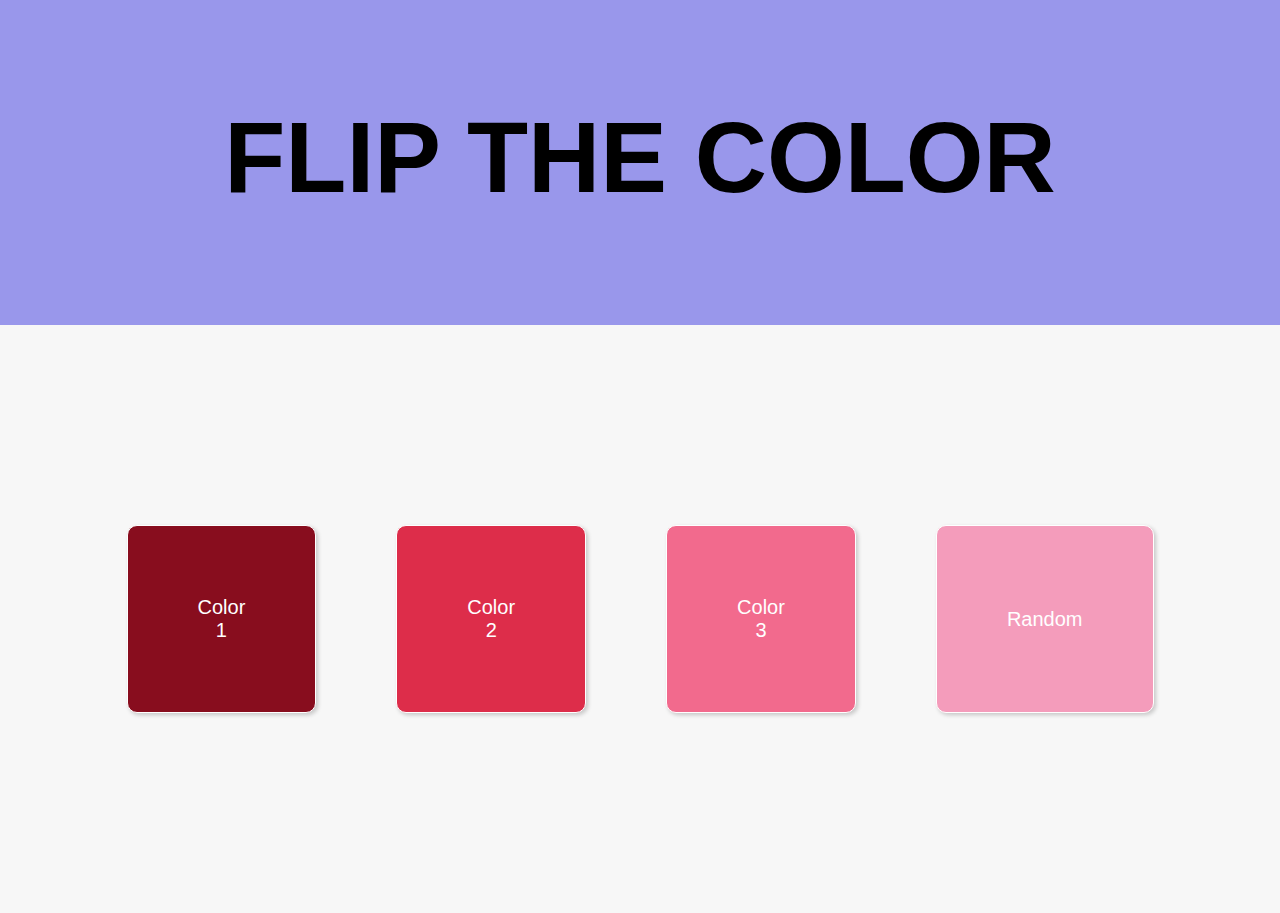
<file: Flip_color/index.html>
<!DOCTYPE html>
<html lang="en">
<head>
    <meta charset="UTF-8">
    <meta name="viewport" content="width=device-width, initial-scale=1.0">
    <title>Document</title>
    <link rel="stylesheet" href="style.css">
</head>
<body>
    

<h1> FLIP THE COLOR  <h1> 


<div id="all_button"> 
    <button id = "T1" onclick="setColor('Brown')"> Color 1</button>
    <button id = "T2" onclick="setColor('red')"> Color 2</button>
    <button id = "T3" onclick="setColor('pink')"> Color 3</button>
    <button id = "T4" onclick= "randomColor()"> Random  </button> 
</div>


    <script src="index.js" charset="UTF-8"></script>
</body>
</html>
</file>
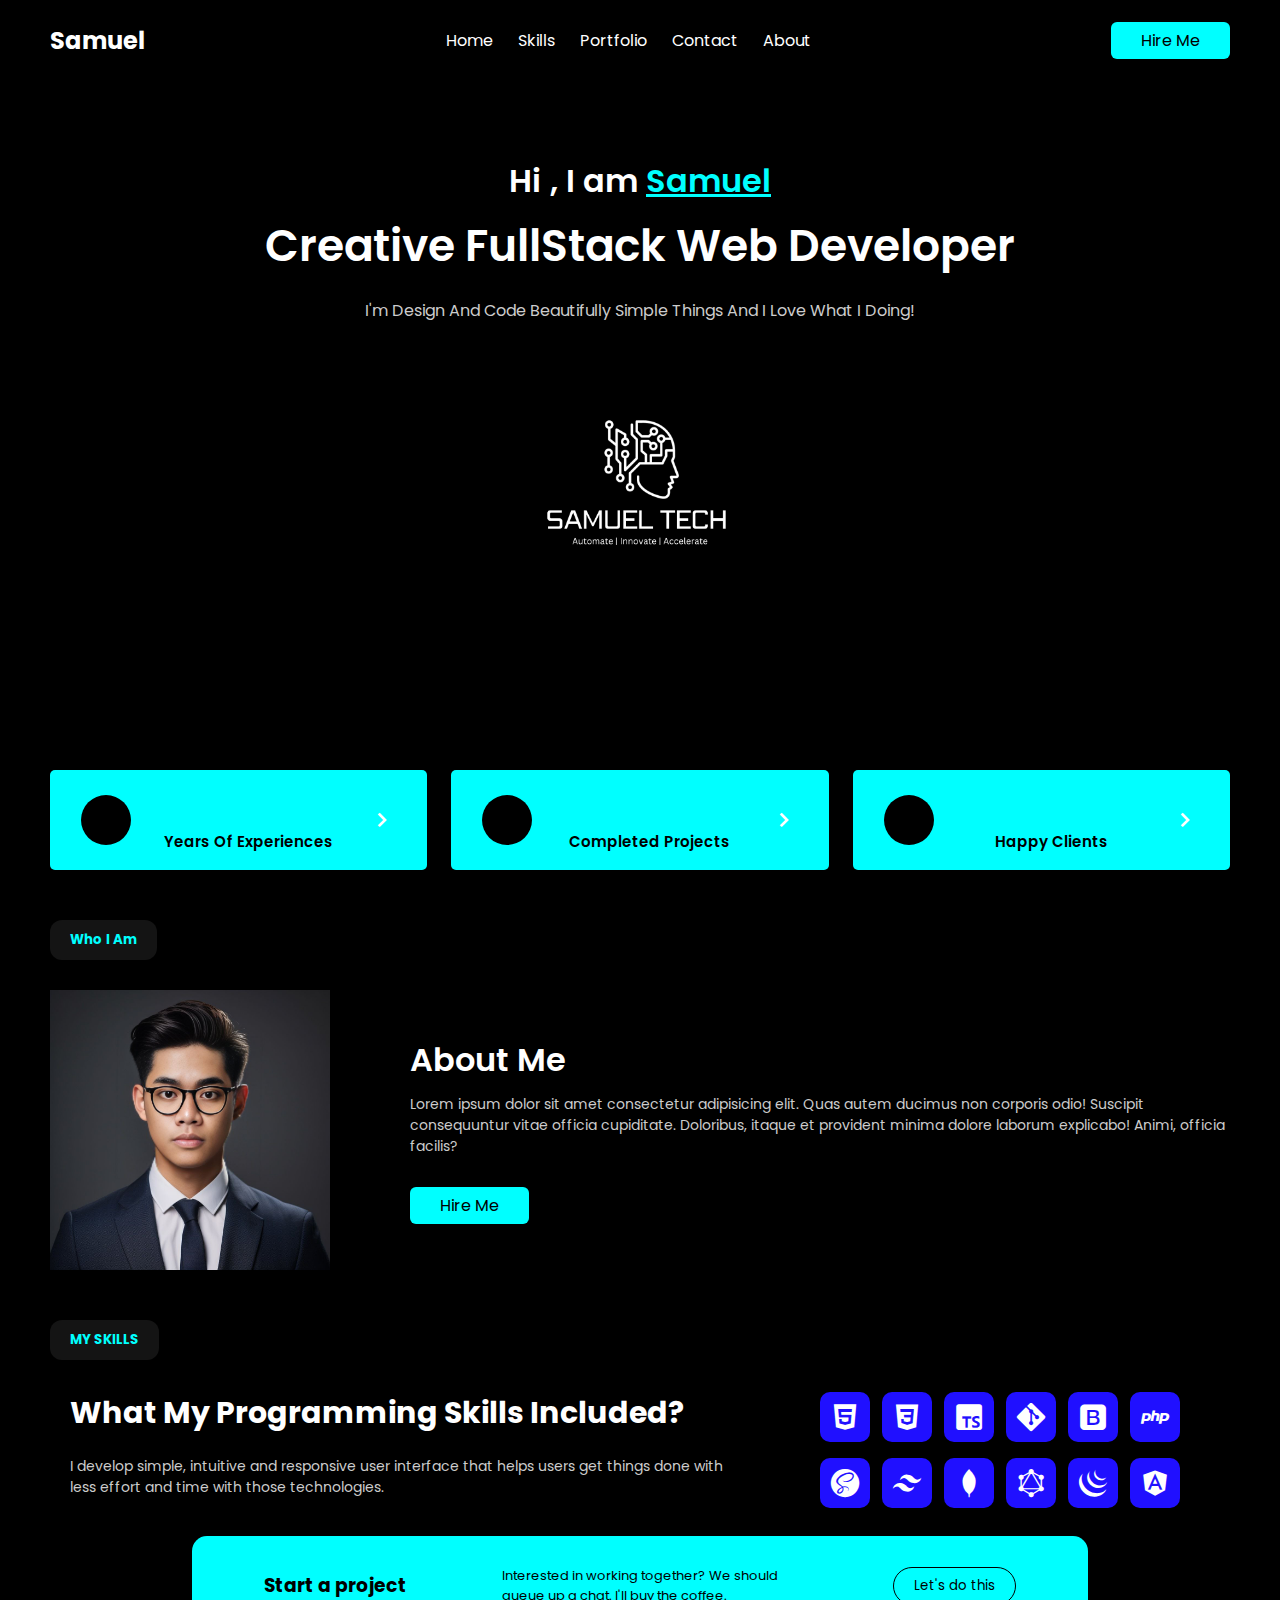
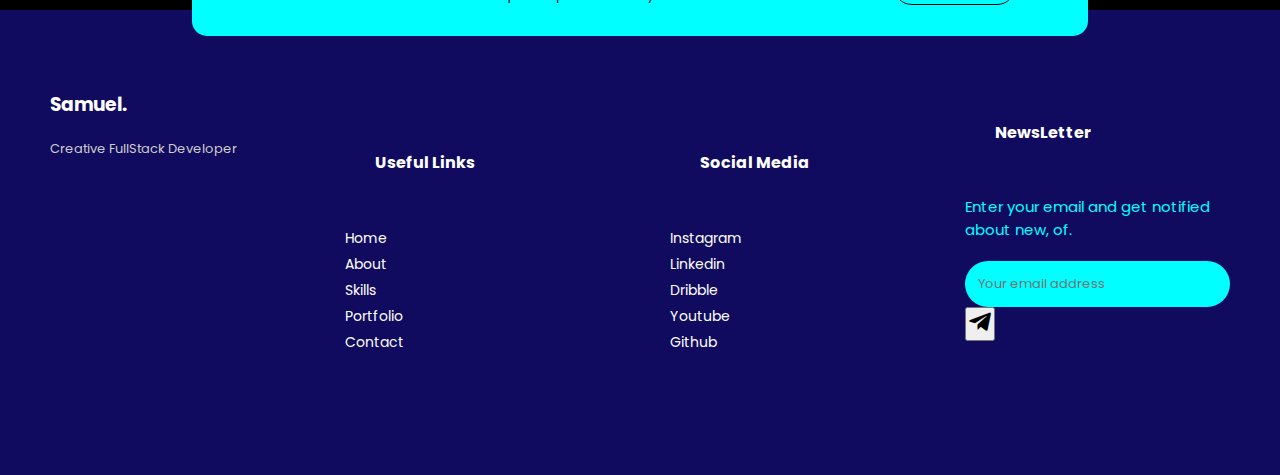
<file: MY_Portfolio/index.html>
<!DOCTYPE html>
<html lang="en">
<head>
    <meta charset="UTF-8">
    <meta name="viewport" content="width=device-width, initial-scale=1.0">
    <title>Interface</title>
    <link href='https://unpkg.com/boxicons@2.1.4/css/boxicons.min.css' rel='stylesheet'>
    <link rel="stylesheet" href="index.css">
    <link rel="stylesheet" href="https://cdnjs.cloudflare.com/ajax/libs/font-awesome/6.4.2/css/all.min.css">

</head>
<body>
    <div class="navbar"> 
        <h2> Samuel </h2> 
        <ul> 
            <li><a href="#">Home</a> </li>
            <li><a href="#">Skills</a> </li> 
            <li><a href="#">Portfolio</a> </li> 
            <li><a href="#">Contact</a> </li>
            <li><a href="#">About</a></li> 
        </ul> 
        <button class="hire-btn">Hire Me</button>
    </div> 

    <div class="main"> 
        <h4> Hi , I am <span> Samuel </span> </h4>
        <p class="title"> Creative FullStack Web Developer </p> 
        <p class="subtitle"> I'm Design And Code Beautifully Simple Things And I Love What I Doing! </p> 
<img src="2.png">
</div>

<div class="gurantee"> 
    <div class="item"> 
        <div class="icon"> 
            <i class='bx bxs-bank'></i>
    </div>
    <div class="info"> 
        <h3> +5</h3>
        <p> Years Of Experiences</p>
    </div> 
    <i class='bx bx-chevron-right' ></i>
</div>


<div class="item"> 
    <div class="icon"> 
        <i class='bx bx-check-circle' ></i>
</div>
<div class="info"> 
    <h3> +100</h3>
    <p> Completed Projects</p>
</div> 
<i class='bx bx-chevron-right' ></i>
</div>


<div class="item"> 
    <div class="icon"> 
        <i class='bx bx-happy-heart-eyes'></i>
</div>
<div class="info"> 
    <h3> +50</h3>
    <p> Happy Clients</p>
</div> 

<i class='bx bx-chevron-right' ></i>
</div>
</div>
 
    <h5 class="seprator"> Who I Am</h5>
    <div class="about"> 
        <img src="Pic.jpg">
        <div class="info"> 
            <h3> About Me </h3> 
            <p> Lorem ipsum dolor sit amet consectetur adipisicing elit.
                 Quas autem ducimus non corporis odio! Suscipit consequuntur
                  vitae officia cupiditate. Doloribus, itaque et provident minima 
                  dolore laborum explicabo! Animi, officia facilis?</p> 

            <button class="hire-btn"> Hire Me </button> 
            </div> 
        </div>
        <h5 class="seprator"> MY SKILLS </h5>
    <div class="skills">
        <div class="left"> 
            <div class="info"> 
                <h3> What My Programming Skills Included? </h3> 
                <p> 
                    I develop simple, intuitive and responsive user interface that helps users get things done with less 
                    effort and time with those technologies. 
                </p> 
            </div>
      
    </div> 
   
    <div class="right">
        <div class="item">
            <i class='bx bxl-html5'></i>
        </div>
        <div class="item">
            <i class='bx bxl-css3'></i>
        </div>
        <div class="item">
            <i class='bx bxl-typescript'></i>
        </div>
        <div class="item">
            <i class='bx bxl-git'></i>
        </div>
        <div class="item">
            <i class='bx bxl-bootstrap'></i>
        </div>
        <div class="item">
            <i class='bx bxl-php'></i>
        </div>
        <div class="item">
            <i class='bx bxl-sass'></i>
        </div>
        <div class="item">
            <i class='bx bxl-tailwind-css'></i>
        </div>
        <div class="item">
            <i class='bx bxl-mongodb'></i>
        </div>
        <div class="item">
            <i class='bx bxl-graphql'></i>
        </div>
        <div class="item">
            <i class='bx bxl-jquery'></i>
        </div>
        <div class="item">
            <i class='bx bxl-angular'></i>
        </div>
    </div>

</div>

<footer> 
    <div class="start"> 
        <h3> Start a project</h3> 
        <p> Interested in working together? We should queue up a chat. I'll buy the coffee.</p>
        <button> Let's do this</button>
    </div>
    
    <div class="cols"> 
        <div class="about-col"> 
            <h3> Samuel.</h3>
            <p> Creative FullStack Developer</p>
    </div>

    <div class="links-col"> 
        <h4> Useful Links</h4> 
        <a href="#"> Home </a>
        <a href="#"> About</a>
        <a href="#"> Skills</a>
        <a href="#"> Portfolio</a> 
        <a href="#"> Contact </a> 
    </div> 

    <div class="links-col"> 
        <h4> Social Media </h4> 
        <a href="#">Instagram</a>
        <a href="#">Linkedin</a>
        <a href="#">Dribble</a>
        <a href="#">Youtube</a>
        <a href="#">Github</a>
    </div>

    <div class="news-col"> 
        <h4> NewsLetter</h4> 
        <p> Enter your email and get notified about new, of.</p>

        <form> 
            <input type="email" placeholder="Your email address"> 
            <button><i class='bx bxl-telegram'></i></button> 
        </form> 
    </div>
</div> 

</footer>

</body>

</html>
</file>
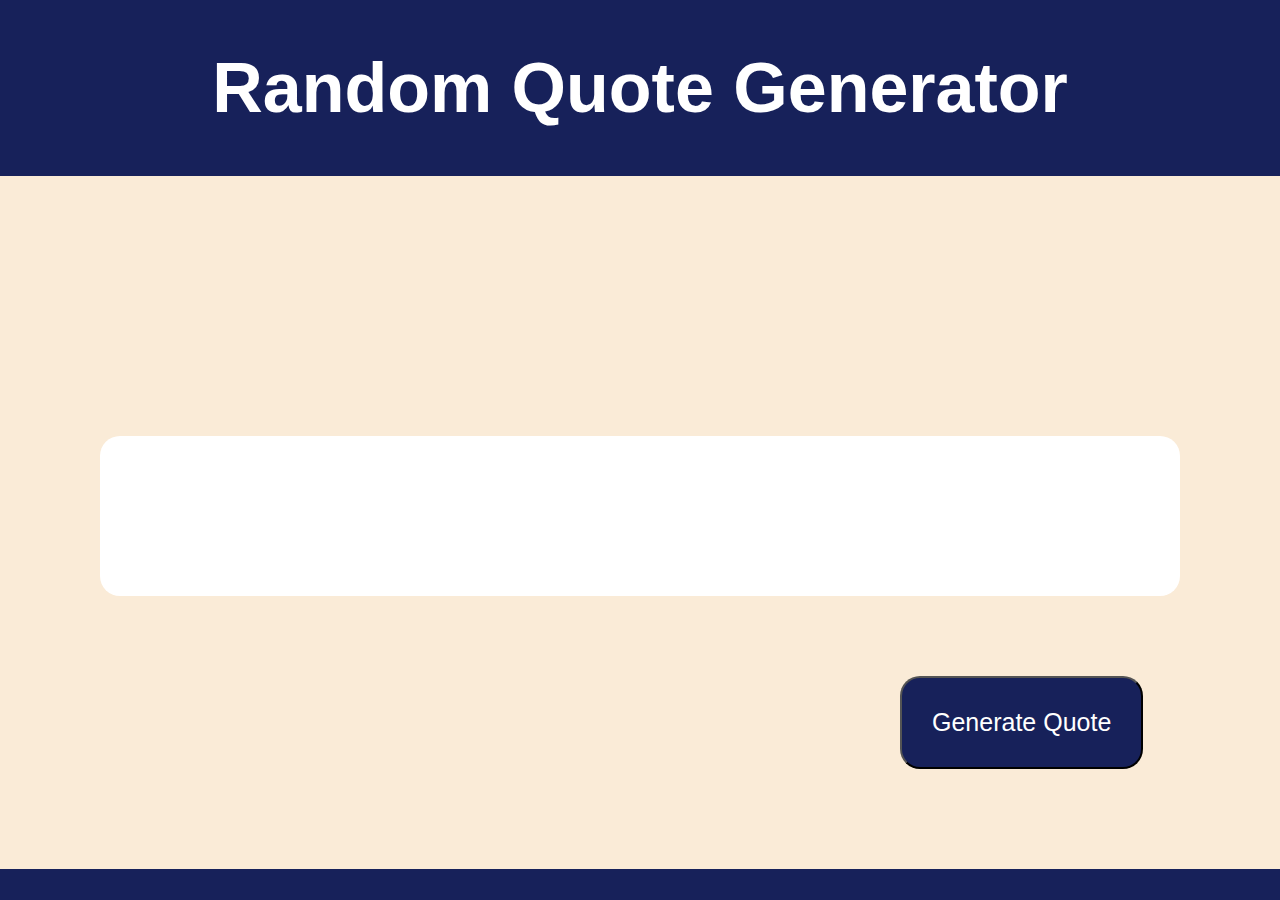
<file: Quote_Generator/index.html>
<!DOCTYPE html>
<html lang="en">
<head>
    <meta charset="UTF-8">
    <meta name="viewport" content="width=device-width, initial-scale=1.0">
    <title>Random Quote Generator</title>
    <link rel="stylesheet" href="style.css">


</head>
<body>
    
<h1> Random Quote Generator </h1>

<div id= "frame"> 
<p id="quote"></p> 
<button onclick = "generateQuote()"> Generate Quote </button> 
</div>
    <script src="index.js" charset="UTF-8"></script>
</body>
</html>
</file>
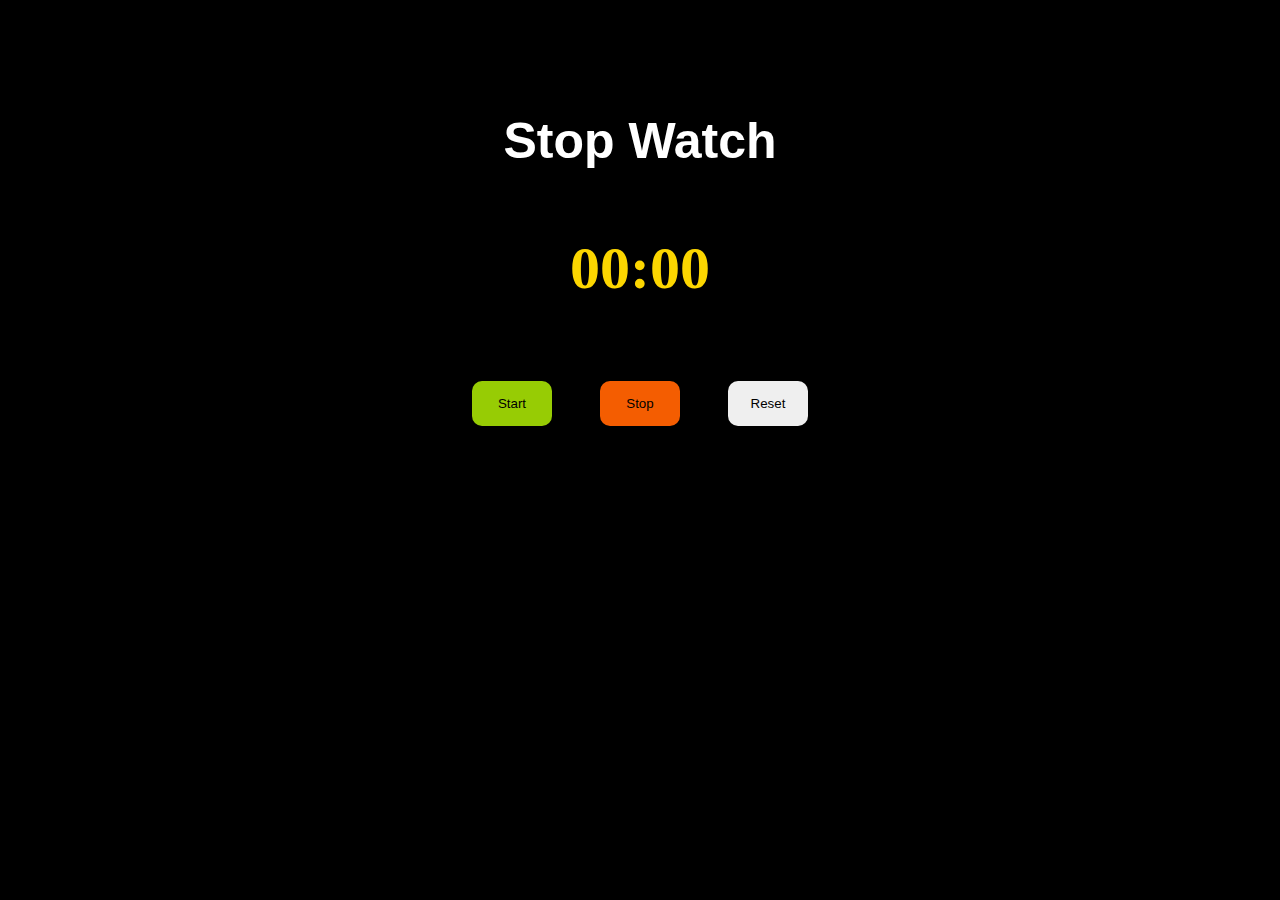
<file: Timer/index.html>
<!DOCTYPE html>
<html lang="en">
<head>
    <meta charset="UTF-8">
    <meta name="viewport" content="width=device-width, initial-scale=1.0">
    <title>Timer Clock</title>
    <link rel="stylesheet" href="style.css">
</head>
<body>

    <h3>Stop Watch </h3>
   
    <h1 id="time"> 00:00 </h1> 

    <div id="frame"> 
    <button id ="Start" onclick="startClock()"> Start</button>
    <button id ="Stop" onclick="stopClock()"> Stop </button> 
    <button id ="Reset" onclick="resetClock()">Reset </button>
</div>

    <script src="index.js" charset="UTF-8"> </script>
</body>
</html>
</file>
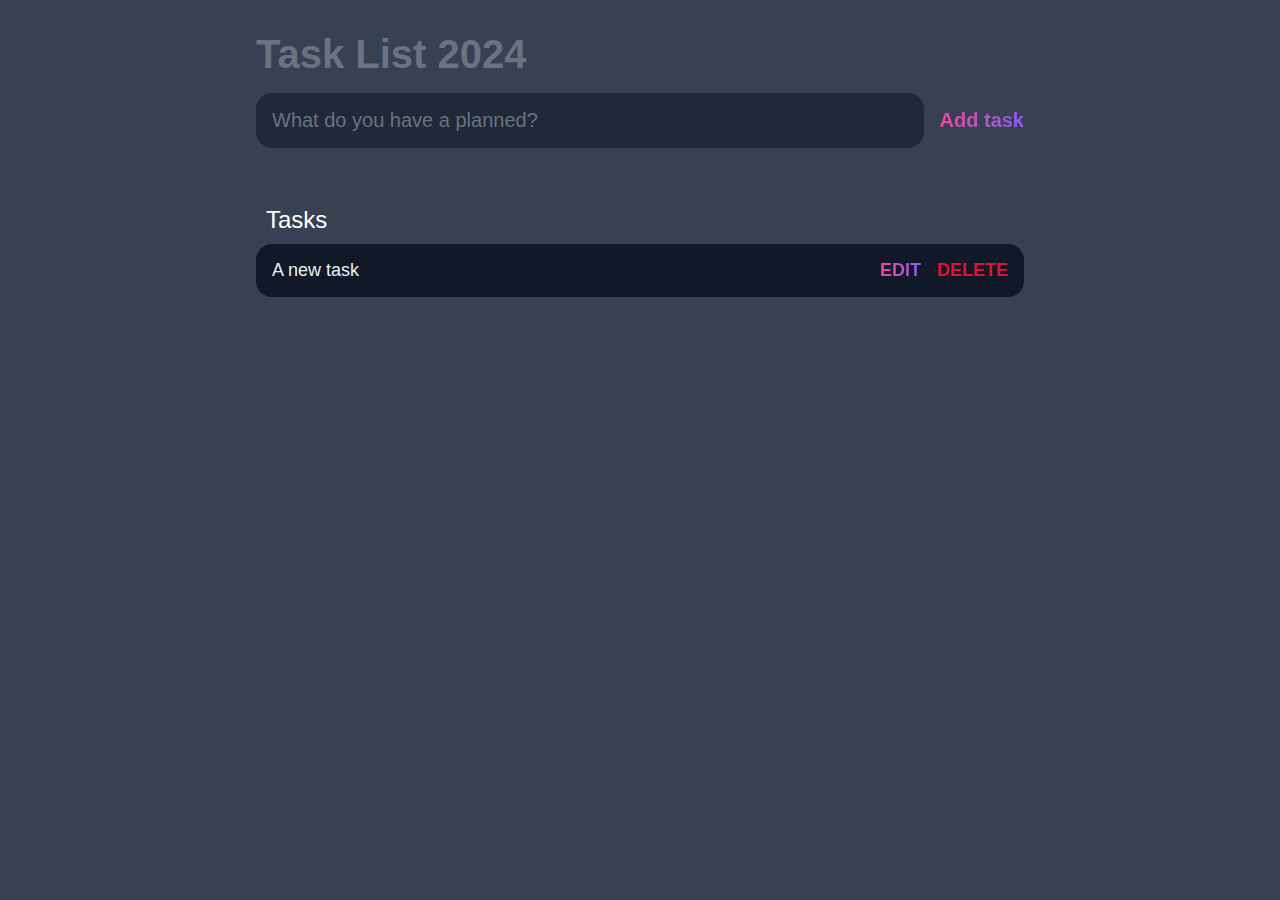
<file: Do_list/Dolist.html>
<!DOCTYPE html>
<html lang="en">
<head>
    <meta charset="UTF-8">
    <meta name="viewport" content="width=device-width, initial-scale=1.0">
    <title>Do_List</title>
    <link rel="stylesheet" href="style.css">
</head>
<body>
    
    <header> 
        <h1> Task List 2024 </h1>
        <form id ="new-task-form"> 
            <input 
                    type = "text"
                    name = "new-task-input"
                    id = "new-task-input"
                    placeholder="What do you have a planned? "/> 
                    
            <input 
                    type = "submit"
                    id = "new-task-submit"
                    value="Add task" />         
        </form>
    </header> 
    <main > 
        <section class = "task-list"> 
            <h2 class= "heading2"> Tasks</h2>
            <div id="tasks"> 

                <div class="task"> 
                    <div class="content"> 
                        <input 
                                type="text"
                                class="text"
                                value="A new task"
                                readonly>
                </div>
                <div class="actions"> 
                    <button class="edit"> Edit </button>
                    <button class="delete"> Delete </button>

                    </div>
                </div>
            </div>
        </section>
    </main>


<script src="scritp.js" > </script> 

</body>
</html>
</file>
<file: Flip_color/style.css>
*{
    margin: 0px;
    padding: 0px; 
}


body{ 
    color: whitesmoke;
}

h1{ 
    display: flex;
    justify-content: center ;
    gap: 5rem ; 
    margin-top: 100px;
    color: black;
    font-family: sans-serif; 
    font-size: 100px;

}

#all_button{ 
    display: flex;
    justify-content: center ;
    gap: 5rem ; 
    margin-top: 10px;
    background-color: rgb(247, 247, 247);
    padding: 200px;
    border-radius: 40px;
    
}


#T1 { 
    padding: 70px;
    border-radius: 10px;
    border:1px solid white; 
    background-color: #880D1E;
    box-shadow: 2px 2px 4px rgba(0, 0, 0, 0.2);
    font-family: 'Segoe UI', Tahoma, Geneva, Verdana, sans-serif;
    font-size: 20px;
    color: rgb(255, 255, 255);

}

#T2 { 
    padding: 70px;
    border-radius: 10px;
    border:1px solid white; 
    background-color:#DD2D4A; 
    box-shadow: 2px 2px 4px rgba(0, 0, 0, 0.2);
    font-family: 'Segoe UI', Tahoma, Geneva, Verdana, sans-serif;
    font-size: 20px;
    color: rgb(255, 255, 255);
}

#T3 { 
    padding: 70px;
    border-radius: 10px;
    border:0.1px solid white; 
    background-color: #F26A8D;
    box-shadow: 2px 2px 4px rgba(0, 0, 0, 0.2);
    font-family: 'Segoe UI', Tahoma, Geneva, Verdana, sans-serif;
    font-size: 20px;
    color: rgb(255, 255, 255);

}

#T4 { 
    padding: 70px;
    border-radius: 10px;
    border:0.1px solid white; 
    background-color: #f49cbb;
    box-shadow: 2px 2px 4px rgba(0, 0, 0, 0.2);
    font-family: 'Segoe UI', Tahoma, Geneva, Verdana, sans-serif;
    font-size: 20px;
    color: rgb(255, 255, 255);

}
</file>
<file: MY_Portfolio/index.css>
@import url('https://fonts.googleapis.com/css2?family=Poppins:wght@300;400;500;600;700;900&display=swap');


*{ 
    margin: 0; 
    padding: 0; 
    box-sizing: border-box;
    font-family: 'Poppins', sans-serif;   
}

body{ 
    height: 100vh;
    background: #000000;
}
.navbar{ 
    display: flex; 
    align-items: center;
    justify-content: space-between;
    height: 80px; 
    padding: 0 50px; 
}

.navbar h2{ 
    color: white; 
    font-size: 600;
}

.navbar ul{ 
    display: flex;
}

.navbar ul li{ 
    list-style: none;
}

.navbar ul li a{ 
    text-decoration: none;
    color: #fff; 
    font-size: 16px;
    margin-right: 25px;
    transition: color 0.3s ease;
}

.navbar ul li:hover a{ 
    color: aqua;
}

.navbar ul li:last-child a{
    margin: 0; 
   
}

.hire-btn{ 
    background: aqua;
    padding: 6px 30px; 
    border: none; 
    font-size: 16px;
    cursor: pointer; 
    border-radius: 6px;
    transition: background-color 0.3s ease;
}

.hire-btn:hover{ 
    background: #fff; 
}

.main{ 
    height: 640px;
    display: flex;
    flex-direction: column;
    align-items: center;
    justify-content: center;

}

.main h4{ 
    font-size: 32px;
    color: #fff; 
    font-weight: 600;
    
}

.main h4 span{ 
    color: aqua; 
    text-decoration: underline;
}

.main h4 span:hover{
    color: azure;
}

.main p.title{ 
    font-size: 44px;
    font-weight: 600;
    color: #fff; 
    margin-top: 8px;
}

.main p.subtitle{ 
    font-size: 16px;
    color: #ccc; 
    margin-top: 20px;
}

.main p.subtitle:hover{
     color: aqua;
     transition: 3s ease;
}

.main img{ 
    
    width: 20rem;
    height: 20rem;
    margin-top: center;

}


.gurantee{ 
    margin-top: 50px;
    padding: 0 50px; 
    display: flex;
    flex-wrap: nowrap;
    gap: 24px; 
    
}

.gurantee .item{ 
    background: aqua;
    display: flex;
    justify-content: space-between;
    align-items: center;
    height: 100px;
    width: 100%;
    border-radius: 5px;
    padding: 0 30px; 
    border: 1px solid transparent; 
    cursor: pointer;
    transition: all o.3s ease;
}

.gurantee .item:hover{ 
    border-color: #fff ;
    background: white;
}

.gurantee .item .icon{ 
    width: 50px;
    height: 50px;
    background: #000000;
    border-radius: 50%;
    display: flex;
    align-items: center;
    justify-content: center;
    transition: background-color 0.3s ease;
}

.gurantee .item:hover .icon{
    background-color: aqua;
}

.gurantee .item .icon i{ 
 font-size: 30px; 
}

.gurantee .item .info{ 
    display: flex; 
    flex-direction: column;
    align-items: center;
}

.gurantee .item .info h3{ 
    color: aqua; 
    font-size: 28px;
}

.gurantee .item .info p{ 
    color: #000000; 
    font-size: 15px;
    font-weight: 600;
}

.gurantee .item > i{ 
    color: #ffffff; 
    font-size: 30px;
    transition: color 0.3s ease;
}

.gurantee .item:hover > i{ 
    color: aqua; 
}

.seprator{ 
    margin: 50px 50px 30px; 
    padding: 10px 20px; 
    background: rgba(255,255,255,0.08);
    display: inline-block; 
    color:aqua; 
    border-radius: 12px;
  
}

.about{ 
    display:flex;
    justify-content: space-between;
    align-items: center; 
    gap: 80px; 
    padding: 0 50px; 
}

.about img{ 
    width:280px;
}

.about .info h3{ 
    color: #fff; 
    font-size: 32px;
    font-weight: 600;
    margin-bottom: 10px; 
}

.about .info p{ 
    color: #ccc; 
    font-size: 14px ;
}

.about .info button{ 
    margin-top: 30px; 
   
}

.skills{
    display: flex;
    justify-content: space-around;
    padding: 0 50px; 
}


.skills .left{ 
    width: 680px; 
}

.skills .left .info h3{ 
    color: #fff; 
    font-size: 30px;
    margin-bottom: 20px; 
}

.skills .left .info p{ 
    color: #ccc; 
    font-size: 14px;
}

.skills .left button{ 
    margin-top: 30px; 
}

.skills .right{ 
    width: 420px; 
    height: 120px; 
    display: flex; 
    align-items: center; 
    justify-content: center;
    flex-wrap: wrap;
    gap: 12px; 
}

.skills .right .item{ 
    display: flex;
    align-items: center;
    justify-content: center;
    background: #2010ff;
    width:50px; 
    height: 50px; 
    border-radius: 10px;
}

.skills .right .item i{
    font-size: 34px;
    color: #fff; 
}

footer{
    position: relative; 
    background: #110b5f; 
    padding: 80px 50px 90px; 
    margin-top: 100px;
}

footer .start{ 
    display: flex;
    align-items: center;
    justify-content: space-around;
    position: absolute; 
    background-color: aqua;
    padding: 30px 25px;
    border-radius: 15px;
    width: 70%;
    top: -16%; 
    left: 15%; 
}

footer .start p{
    font-size: 13px;
    width: 35%;
}

footer .start button{ 
    background: transparent;
    border: 1px solid #000; 
    cursor: pointer; 
    padding: 8px 20px; 
    border-radius: 100px;
    transition: all 0.3s ease; 
}

footer .start button:hover{ 
    background-color: #ffffff;
    border-color: #ffffff; 
}

footer .cols{ 
    display: flex; 
    align-items: start;
}

footer .cols .about-col{ 
    flex: 3; 
}

footer .cols .about-col h3{ 
    color: #ffffff; 
    margin-bottom: 20px;
}

footer .cols .about-col p{ 
    color: #ccc; 
    font-size:13px; 
}

footer .cols .links-col{ 
    flex: 3; 
    padding: 30px;
}

footer .cols .links-col h4, footer .cols .news-col h4{ 
    color: #fff; 
    margin-bottom: 20px; 
    padding: 30px;
}

footer .cols .links-col a{ 
    display: block; 
    text-decoration: none; 
    color: #ffffff; 
    font-size: 14px;
    line-height: 26px; 
    transition: color 0.3s ease; 
}


footer .cols .links-col a:hover{ 
    color: aqua; 
}

footer .cols .news-col{ 
    flex: 3; 
}

footer .cols .news-col p{ 
    color: aqua; 
    font-size: 15px;
}

footer .cols .news-col form{
    width: 100%;
    margin-top: 20px; 
    position: relative; 
}

footer .cols .news-col form input{
    width: 100%;
    background: aqua; 
    border: none; 
    padding: 13px; 
    border-radius: 100px;
    font-weight: 400;
    font-size: 13px; 
}

footer .cols .new-col form button{ 
    display: flex;
    align-items: center;
    justify-content: center;
    width: 45px;
    height: 45px; 
    background: aqua;
    border: none; 
    border-radius: 50%;
    position: absolute; 
    top: 0; 
    right: 0; 
    cursor: pointer; 
    transition: background-color 0.3s ease; 
}

footer .cols .news-col form button:hover{ 
    background-color: aqua; 
}

footer .cols .news-col form button i{ 
    font-size: 26px;
}


@media screen and (max-width: 1100px) {
    .guarantee{
        flex-wrap: wrap;
        gap: 10px;
    }

    .guarantee .item{
        flex-basis: 49%;
    }

    .skills{
        justify-content: space-between;
        gap: 20px;
    }

    .skills .left{
        width: 500px;
    }

    .skills .left .info h3{
        font-size: 22px;
    }

    .skills .left .info p{
        font-size: 12px;
    }

    footer{
        margin-top: 150px;
    }

    footer .start{
        width: 90%;
        left: 5%;
        top: -20%;
    }

    footer .cols{
        flex-wrap: wrap;
    }

    footer .cols .about-col{
        flex-basis: 50%;
    }

    footer .cols .links-col{
        flex-basis: 50%;
    }

    footer .cols .news-col{
        flex-basis: 50%;
    }

}

@media screen and (max-width: 780px) {
    
    .navbar button{
        display: none;
    }

    .main h4{
        font-size: 24px;
    }

    .main p.title{
        font-size: 36px;
    }

    .main p.subtitle{
        font-size: 14px;
    }

    .guarantee .item{
        flex-basis: 100%;
    }

    .about{
        flex-wrap: wrap;
        justify-content: center;
    }

}

@media screen and (max-width: 650px) {
    
    .navbar{
        justify-content: center;
    }

    .navbar h2{
        display: none;
    }

    .navbar ul li a{
        font-size: 14px;
    }

    .main{
        margin-top: 50px;
        height: 320px;
        justify-content: start;
    }

    .main h4{
        font-size: 20px;
    }

    .main p.title{
        font-size: 28px;
    }

    .main p.subtitle{
        font-size: 12px;
    }

    .main img{
        margin-top: 40px;
        width: 150px;
        height: 150px;
    }

    .skills{
        flex-wrap: wrap;
        justify-content: center;
    }

    .skills .right{
        justify-content: space-between;
    }

    .skills .left .info h3{
        font-size: 20px;
    }

    footer .start{
        top: -8%;
    }

    footer .start p{
        display: none;
    }

    footer .cols .about-col{
        flex-basis: 100%;
        margin-bottom: 40px;
    }

    footer .cols .links-col{
        flex-basis: 100%;
        margin-bottom: 20px;
    }

    footer .cols .news-col{
        flex-basis: 100%;
    }

}


@media screen and (max-width: 480px){
    .main p.title{ 
        font-size: 18px;
    }

    .main p.subtitle{ 
        font-size: 10px;
    }

    .gurantee .item .info h3{ 
        font-size: 20px;
    }
    .gurantee .item .info p{
        font-size: 12px;
    }
}
</file>
<file: Quote_Generator/style.css>
*{ 
    margin: 0px; 
    padding: 0px;
}

body{ 
    background-color: #17215a;
    justify-content: center;

}
h1{
    margin-top: 3rem;
    margin-bottom: 3rem;
    display: flex;
    justify-content: center ;
    color: white;
    font-size: 70px;
    font-family: 'Trebuchet MS', 'Lucida Sans Unicode', 'Lucida Grande', 'Lucida Sans', Arial, sans-serif;
} 

p{ 
    padding: 5rem;
    border-radius: 20px;
    background-color: rgb(255, 255, 255);
    margin-top: 10rem;
    justify-content: center ;
    display: flex;
    font-size: 35px;
    color: rgb(255, 174, 0);
    font-family: Georgia, 'Times New Roman', Times, serif;
    
    
}

#frame{ 
    padding: 100px;
    background-color: antiquewhite;
}

button{ 
    justify-content: center ;
    display: flex;
    padding: 30px;
    border-radius: 20px;
    margin-top:5rem;
    margin-left: 50rem ;
    background-color: #17215a;
    color: white;
    font-size: 25px;
    font-family: 'Segoe UI', Tahoma, Geneva, Verdana, sans-serif;

}
</file>
<file: Timer/style.css>
*{ 
    margin: 0px;
    padding: 0px;
    
}

body{ 
    background-color: rgb(0, 0, 0);
}

h1{ 
    display: flex;
    justify-content: center;
    font-size:60px;
    color: rgb(252, 214, 0);
    padding-bottom: 3rem;
    
}

h3 { 
    display: flex;
    justify-content: center;
    margin-top: 7rem;
    margin-bottom:4rem;
    font-size: 50px;
    font-family: 'Segoe UI', Tahoma, Geneva, Verdana, sans-serif;
    color: white;
}


#frame{ 
    display: flex;
    justify-content: center;
    gap: 3rem;
    padding: 30px;

    
}

#Start{ 
    padding: 15px;
    width: 5rem;
    background-color: #97cc04;
    border-radius: 10px;
    border-style: solid; 
    border: 0; 
}


#Stop{ 
    padding: 15px;
    width: 5rem;
    background-color:#f45d01;
    border-radius: 10px;
    border-style: solid; 
    border: 0; 
}

#Reset{ 
    padding: 15px;
    width: 5rem;
    background-color:eeb902;
    border-radius: 10px;
    border-style: solid; 
    border: 0; 
}
</file>
<file: Do_list/style.css>
:root {
	--dark: #374151;
	--darker: #1F2937;
	--darkest: #111827;
	--grey: #6B7280;
	--pink: #EC4899;
	--purple: #8B5CF6;
	--light: #EEE;
}

* { 
    margin: 0px; 
    padding: 0px; 
    box-sizing: border-box;
    font-family: "fira sans", sans-serif;
}

body{ 
    display: flex;
    flex-direction: column;
    min-height: 100vh;
    color: #fff; 
    background-color: var(--dark);
}


header{ 
    padding: 2rem 1rem; 
    max-width: 800px;
    width: 100%;
    margin: 0 auto;
}


header h1{ 
    font-size: 2.5rem;
    font-weight: 300px;
    color: var(--grey); 
    margin-bottom: 1rem;
}

header h1:hover { 
    color:#fff; 
    transition: 20ms;
}


#new-task-form { 
    display: flex;
}


input, button { 
    appearance: none;
    border: none;
    outline: none;
    background: none;
}

#new-task-input { 
    flex: 1 1 0%; 
    background-color: var(--darker);
    padding: 1rem; 
    border-radius: 1rem;
    margin-right: 1rem; 
    color: var(--light); 
    font-size: 1.25rem;
}


#new-task-input::placeholder { 
    color: var(--grey);
}

#new-task-submit { 
    color: var(--pink); 
    font-size: 1.25rem;
    font-weight: 700;
    background-image: linear-gradient(to right, var(--pink), var(--purple));
    -webkit-background-clip: text;
    -webkit-text-fill-color: transparent; 
    cursor: pointer; 
    transition: 0.4s;
}


#new-task-submit:hover { 
    opacity: 0.8;
}

#new-task-submit:active{ 
    opacity: 0.6;
}

main { 
    flex: 1 1 0%; 
    max-width: 800px;
    width: 100%;
    margin: 0 auto; 
}


.task-list { 
    padding: 1rem; 
}

.task-list h2 {
    font-size: 1.5rem;
    font-weight: 300;
    color: var(--grey)
    margin-bottom 1rem; 
}

.heading2 { 
    font-family: 'Lucida Sans', 'Lucida Sans Regular', 'Lucida Grande', 'Lucida Sans Unicode', Geneva, Verdana, sans-serif;
    padding: 10px; 
    
}


#tasks .task{ 
    display: flex;
    justify-content: space-between;
    background-color: var(--darkest);
    padding: 1rem; 
    border-radius: 1rem;
    margin-bottom: 1rem;
}


.task .content {
	flex: 1 1 0%;
}

.task .content .text {
	color: var(--light);
	font-size: 1.125rem;
	width: 100%;
	display: block;
	transition: 0.4s;
}

.task .content .text:not(:read-only) {
	color: var(--pink);
}

.task .actions {
	display: flex;
	margin: 0 -0.5rem;
}

.task .actions button {
	cursor: pointer;
	margin: 0 0.5rem;
	font-size: 1.125rem;
	font-weight: 700;
	text-transform: uppercase;
	transition: 0.4s;
}

.task .actions button:hover {
	opacity: 0.8;
}

.task .actions button:active {
	opacity: 0.6;
}

.task .actions .edit {
	background-image: linear-gradient(to right, var(--pink), var(--purple));
	-webkit-background-clip: text;
	-webkit-text-fill-color: transparent;
}

.task .actions .delete {
	color: crimson;
}
</file>
